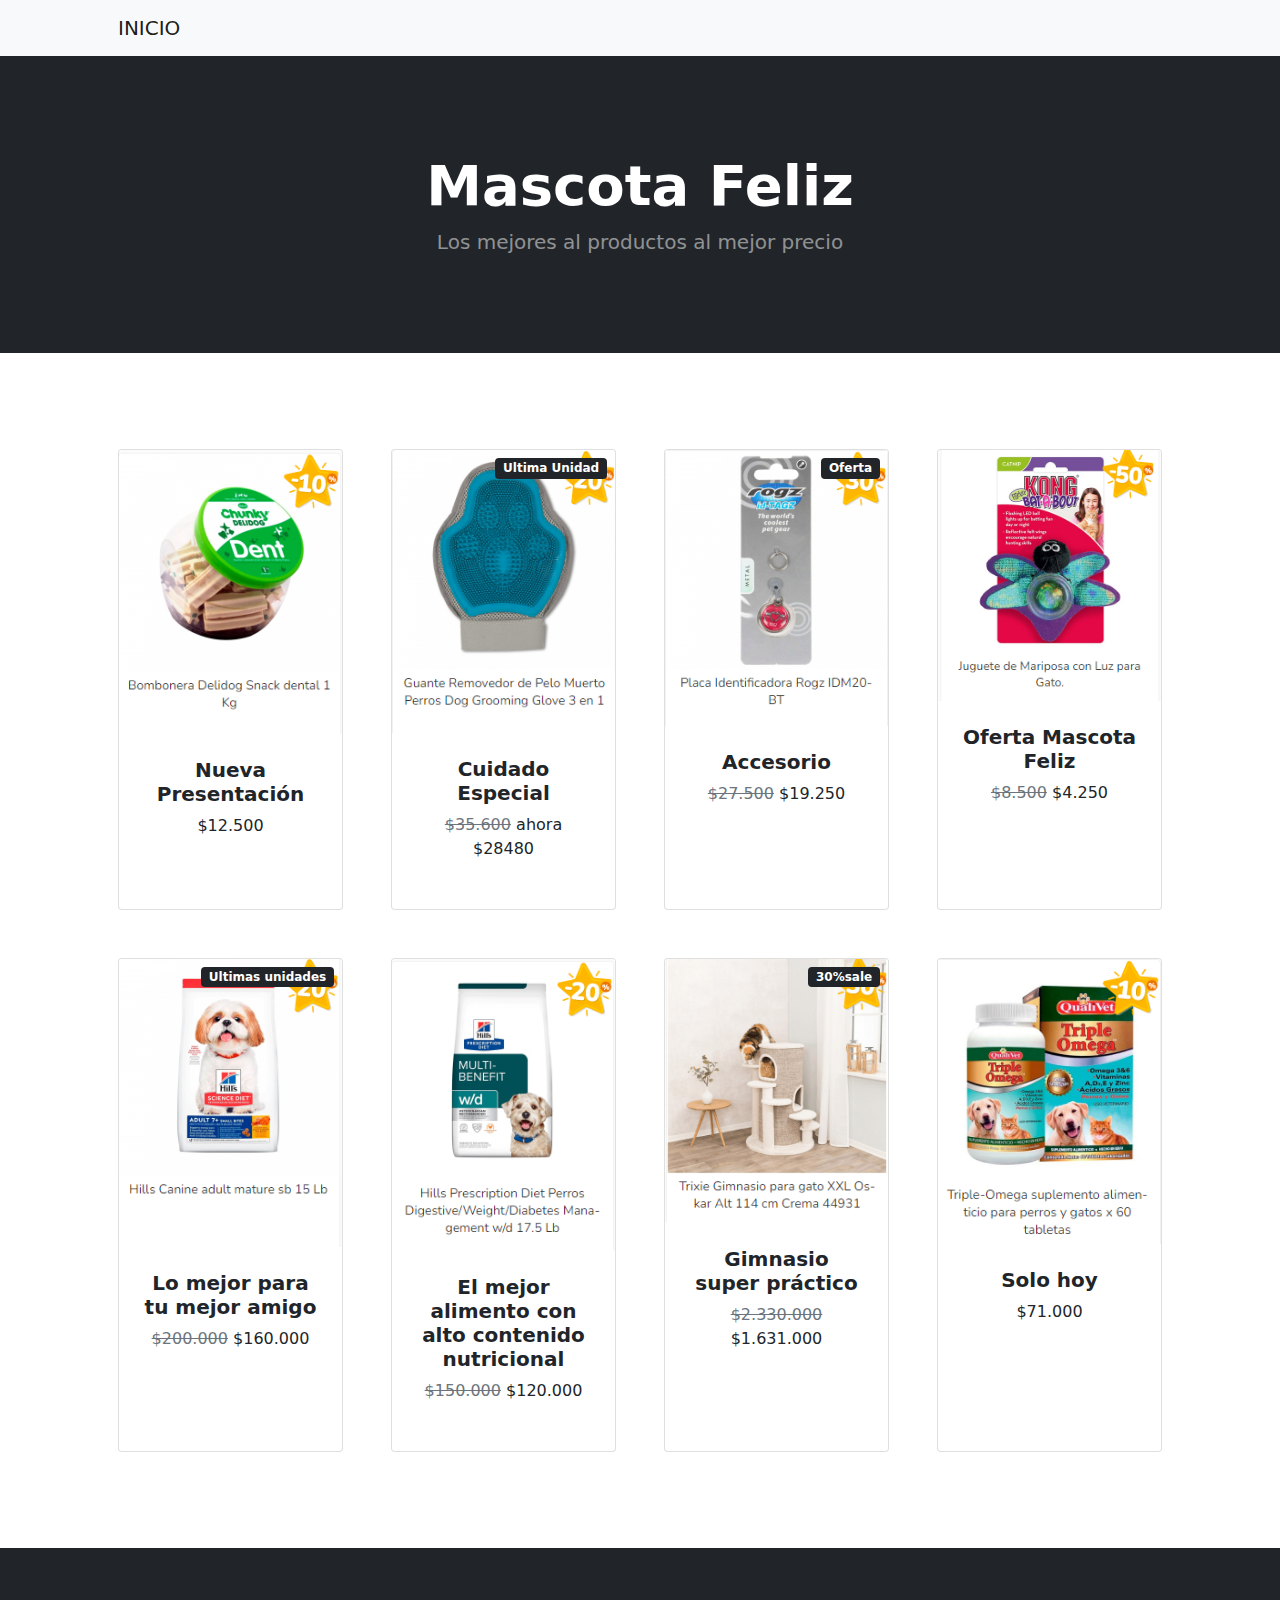
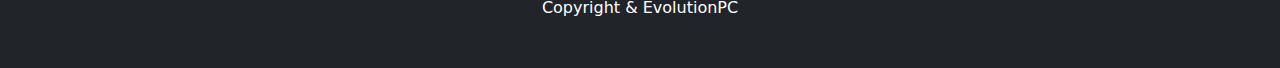
<file: Bootstrap/home/catalogo.html>
<!DOCTYPE html>
<html lang="en">

<head>
    <meta charset="utf-8" />
    <meta name="viewport" content="width=device-width, initial-scale=1, shrink-to-fit=no" />
    <meta name="description" content="" />
    <meta name="author" content="" />
    <title>catalogo</title>
    <!-- Favicon-->
    <link rel="icon" type="image/x-icon" href="assets/favicon.ico" />
    <!-- Bootstrap icons-->
    <link href="https://cdn.jsdelivr.net/npm/bootstrap-icons@1.5.0/font/bootstrap-icons.css" rel="stylesheet" />
    <!-- Core theme CSS (includes Bootstrap)-->
    <link href="css/catalogo.css" rel="stylesheet" />
</head>

<body>
    <!-- Navigation-->
    <nav class="navbar navbar-expand-lg navbar-light bg-light">
        <div class="container px-4 px-lg-5">
            <a class="navbar-brand" href="index.html">INICIO</a>
            <button class="navbar-toggler" type="button" data-bs-toggle="collapse"
                data-bs-target="#navbarSupportedContent" aria-controls="navbarSupportedContent" aria-expanded="false"
                aria-label="Toggle navigation"><span class="navbar-toggler-icon"></span></button>
            <div class="collapse navbar-collapse" id="navbarSupportedContent">


            </div>
        </div>
    </nav>
    <!-- Header-->
    <header class="bg-dark py-5">
        <div class="container px-4 px-lg-5 my-5">
            <div class="text-center text-white">
                <h1 class="display-4 fw-bolder">Mascota Feliz</h1>
                <p class="lead fw-normal text-white-50 mb-0">Los mejores al productos al mejor precio</p>
            </div>
        </div>
    </header>
    <!-- Section-->
    <section class="py-5">
        <div class="container px-4 px-lg-5 mt-5">
            <div class="row gx-4 gx-lg-5 row-cols-2 row-cols-md-3 row-cols-xl-4 justify-content-center">
                <div class="col mb-5">
                    <div class="card h-100">
                        <!-- Product image-->
                        <img class="card-img-top" src="css/bombonera.png" alt="..." />
                        <!-- Product details-->
                        <div class="card-body p-4">
                            <div class="text-center">
                                <!-- Product name-->
                                <h5 class="fw-bolder">Nueva Presentación</h5>
                                <!-- Product price-->
                                $12.500
                            </div>
                        </div>
                        <!-- Product actions-->
                        <div class="card-footer p-4 pt-0 border-top-0 bg-transparent">
                            <div class="text-center"></a></div>
                        </div>
                    </div>
                </div>
                <div class="col mb-5">
                    <div class="card h-100">
                        <!-- Sale badge-->
                        <div class="badge bg-dark text-white position-absolute" style="top: 0.5rem; right: 0.5rem">
                            Ultima Unidad</div>
                        <!-- Product image-->
                        <img class="card-img-top" src="css/guante.png" alt="..." />
                        <!-- Product details-->
                        <div class="card-body p-4">
                            <div class="text-center">
                                <!-- Product name-->
                                <h5 class="fw-bolder">Cuidado Especial</h5>

                                <!-- Product price-->
                                <span class="text-muted text-decoration-line-through">$35.600</span>
                                ahora $28480
                            </div>
                        </div>
                        <!-- Product actions-->
                        <div class="card-footer p-4 pt-0 border-top-0 bg-transparent">
                            <div class="text-center"></a></div>
                        </div>
                    </div>
                </div>
                <div class="col mb-5">
                    <div class="card h-100">
                        <!-- Sale badge-->
                        <div class="badge bg-dark text-white position-absolute" style="top: 0.5rem; right: 0.5rem">
                            Oferta</div>
                        <!-- Product image-->
                        <img class="card-img-top" src="css/PLACA.png" alt="..." />
                        <!-- Product details-->
                        <div class="card-body p-4">
                            <div class="text-center">
                                <!-- Product name-->
                                <h5 class="fw-bolder">Accesorio </h5>
                                <!-- Product price-->
                                <span class="text-muted text-decoration-line-through">$27.500</span>
                                $19.250
                            </div>
                        </div>
                        
                        <div class="card-footer p-4 pt-0 border-top-0 bg-transparent">
                            <div class="text-center"></a></div>
                        </div>
                    </div>
                </div>
                <div class="col mb-5">
                    <div class="card h-100">

                        <img class="card-img-top" src="css/MARIPOSA.png" alt="..." />

                        <div class="card-body p-4">
                            <div class="text-center">

                                <h5 class="fw-bolder">Oferta Mascota Feliz</h5>
                                <span class="text-muted text-decoration-line-through">$8.500</span>
                                $4.250
                            </div>
                        </div>
                        <!-- Product actions-->
                        <div class="card-footer p-4 pt-0 border-top-0 bg-transparent">
                            <div class="text-center">
                            </div>
                        </div>
                    </div>
                </div>
                <div class="col mb-5">
                    <div class="card h-100">
                        <!-- Sale badge-->
                        <div class="badge bg-dark text-white position-absolute" style="top: 0.5rem; right: 0.5rem">Ultimas unidades
                        </div>
                        <!-- Product image-->
                        <img class="card-img-top" src="css/coper.png" alt="..." />
                        <!-- Product details-->
                        <div class="card-body p-4">
                            <div class="text-center">
                                <!-- Product name-->
                                <h5 class="fw-bolder">Lo mejor para tu mejor amigo</h5>
                                <!-- Product price-->
                                <span class="text-muted text-decoration-line-through">$200.000</span>
                                $160.000
                            </div>
                        </div>
                        <!-- Product actions-->
                        <div class="card-footer p-4 pt-0 border-top-0 bg-transparent">
                            <div class="text-center">
                            </div>
                        </div>
                    </div>
                </div>
                <div class="col mb-5">
                    <div class="card h-100">
                        <!-- Product image-->
                        <img class="card-img-top" src="css/albert.png" alt="..." />
                        <!-- Product details-->
                        <div class="card-body p-4">
                            <div class="text-center">
                                <!-- Product name-->
                                <h5 class="fw-bolder">El mejor alimento con alto contenido nutricional</h5>
                                <!-- Product price-->
                                <span class="text-muted text-decoration-line-through">$150.000</span>
                                $120.000
                              
                            </div>
                        </div>
                       
                        <div class="card-footer p-4 pt-0 border-top-0 bg-transparent">
                            <div class="text-center">
                            </div>
                        </div>
                    </div>
                </div>
                <div class="col mb-5">
                    <div class="card h-100">
                        <!-- Sale badge-->
                        <div class="badge bg-dark text-white position-absolute" style="top: 0.5rem; right: 0.5rem">30%sale
                        </div>
                        <!-- Product image-->
                        <img class="card-img-top" src="css/gatogym.png" alt="..." />
                        <!-- Product details-->
                        <div class="card-body p-4">
                            <div class="text-center">
                                <!-- Product name-->
                                <h5 class="fw-bolder">Gimnasio super práctico</h5>
                              
                                <!-- Product price-->
                                <span class="text-muted text-decoration-line-through">$2.330.000</span>
                                $1.631.000
                            </div>
                        </div>
                        <!-- Product actions-->
                        <div class="card-footer p-4 pt-0 border-top-0 bg-transparent">
                            <div class="text-center">
                            </div>
                        </div>
                    </div>
                </div>
                <div class="col mb-5">
                    <div class="card h-100">
                        <!-- Product image-->
                        <img class="card-img-top" src="css/omega.png" alt="..." />
                        <!-- Product details-->
                        <div class="card-body p-4">
                            <div class="text-center">
                                <!-- Product name-->
                                <h5 class="fw-bolder">Solo hoy</h5>
                            
                                <!-- Product price-->
                                $71.000
                            </div>
                        </div>
                        <!-- Product actions-->
                        <div class="card-footer p-4 pt-0 border-top-0 bg-transparent">
                            <div class="text-center">
                            </div>
                        </div>
                    </div>
                </div>
            </div>
        </div>
    </section>
    <!-- Footer-->
    <footer class="py-5 bg-dark">
        <div class="container">
            <p class="m-0 text-center text-white">Copyright & EvolutionPC   </p>
        </div>
    </footer>
    <!-- Bootstrap core JS-->
    <script src="https://cdn.jsdelivr.net/npm/bootstrap@5.1.3/dist/js/bootstrap.bundle.min.js"></script>
    <!-- Core theme JS-->
    <script src="js/scripts.js"></script>
</body>

</html>
</file>
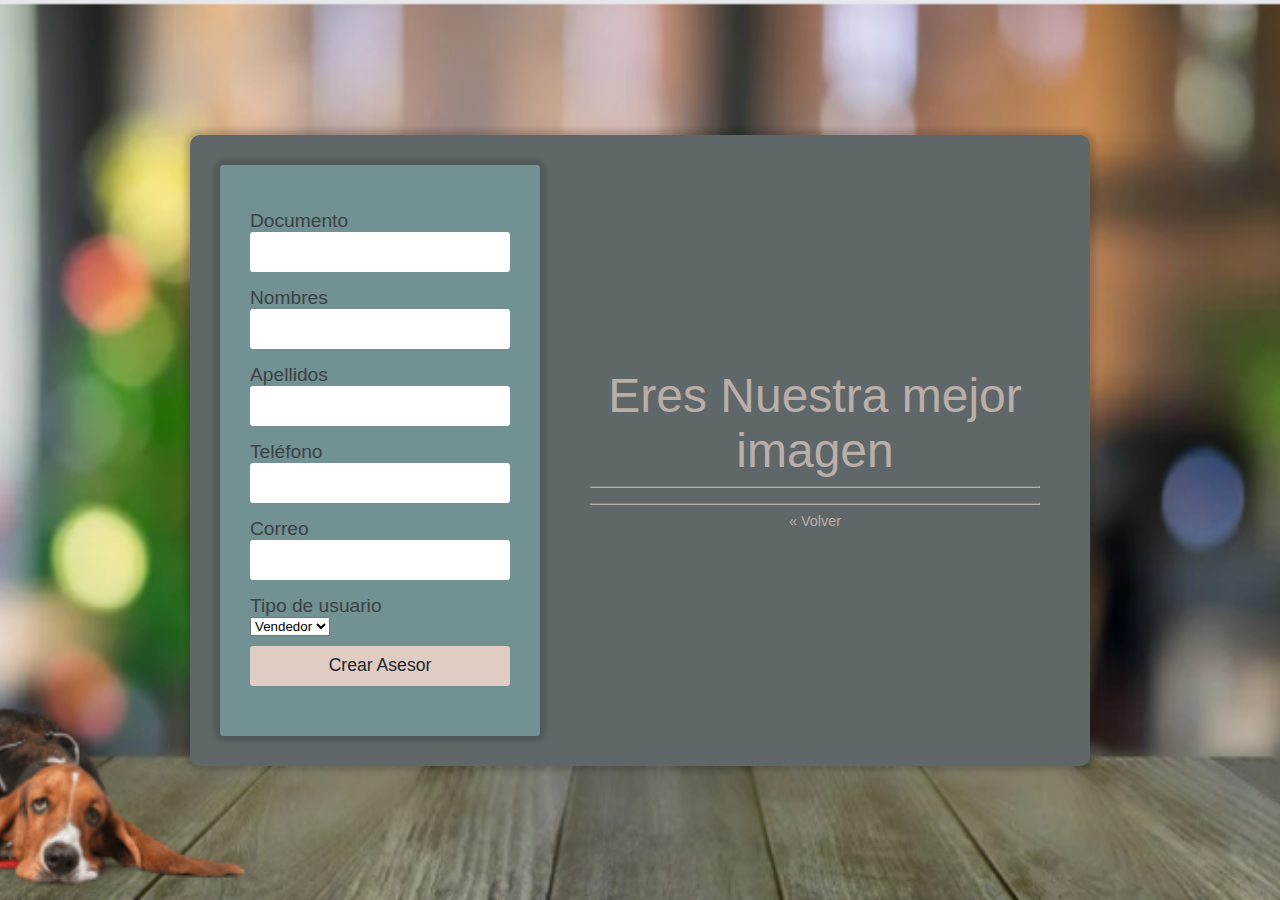
<file: Bootstrap/home/CrearAsesor.html>
<!doctype html>



<head>

  <meta charset="utf-8">

  <title> Crear Asesor</title>

  <meta name="viewport" content="width=device-width, initial-scale=1.0">

  <meta name="keywords" content="login,formulariode acceso html">

  <link href="https://fonts.googleapis.com/css?family=Nunito&display=swap" rel="stylesheet">

  <link rel="stylesheet" href="css/CrearAsesor.css">

  <style type="text/css">

  </style>

  <script type="text/javascript" src="js/crearAsesor.js"></script>

  </script>


<body>

  <div id="contenedor">

    <div id="contenedorcentrado">
      <div id="cliente">
        <form id="clienteform">

          <label for="txtCedula" >Documento</label>
          <input id="txtCedula" type="text" name="usuario" placeholder="" required>
              
          <label for="txtNombre" >Nombres</label>
          <input id="txtNombre" type="text" name="Nombre" placeholder="" required>

          <label for="txtApellido" >Apellidos</label>
          <input id="txtApellido" type="text" name="Nombre" placeholder="" required>

          <label for="txtCelular" >Teléfono</label>
          <input id="txtCelular" type="text" name="Nombre" placeholder="" required>
                
        
          <div class="col-md-6">
            <label for="txtCorreo" class="form-label">Correo </label>
            <div class="input-group has-validation">
              
              <input type="email" class="form-control" id="txtCorreo" aria-describedby="inputGroupPrepend" required>
              <div class="invalid-feedback">
             
              </div>
            </div>
          </div>

          
          <div class="col-md-6">
            <label for="txtRol" class="form-label">Tipo de usuario</label>
            <select class="form-control" id="txtRol" required>
              <option>Vendedor</option>
            </select>
          </div>




          <button onclick="RegistrarPersona()" title="Ingresar" name="Ingresar">Crear Asesor</button>
        </form>

      </div>

      <div id="derecho">
        <div class="titulo">
         Eres Nuestra mejor imagen
          <br>
        </div>
        <hr>
        <div class="pie-form">

          <hr>
          <a href="Administrador.html">« Volver</a>
        </div>
      </div>
    </div>
  </div>

</body>

</html>
</file>
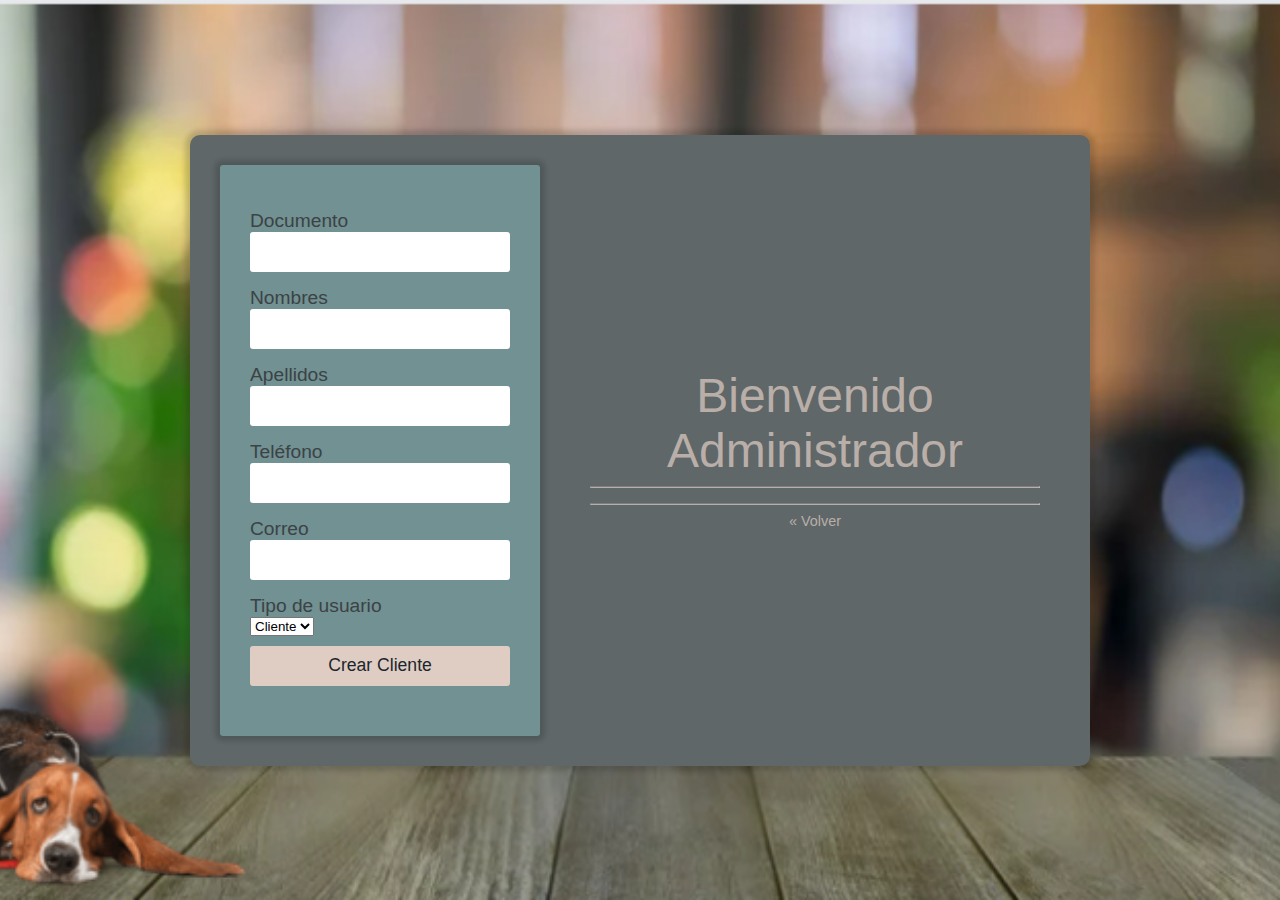
<file: Bootstrap/home/CrearCliente.html>
<!doctype html>



<head>

  <meta charset="utf-8">

  <title> Crear Cliente</title>

  <meta name="viewport" content="width=device-width, initial-scale=1.0">

  <meta name="keywords" content="login,formulariode acceso html">

  <link href="https://fonts.googleapis.com/css?family=Nunito&display=swap" rel="stylesheet">

  <link rel="stylesheet" href="css/CrearCliente.css">

  <style type="text/css">

  </style>

  <script type="text/javascript" src="js/CrearCliente.js"></script>

  </script>


<body>

  <div id="contenedor">

    <div id="contenedorcentrado">
      <div id="cliente">
        <form id="clienteform">

          <label for="txtCedula" >Documento</label>
          <input id="txtCedula" type="text" name="usuario" placeholder="" required>
              
          <label for="txtNombre" >Nombres</label>
          <input id="txtNombre" type="text" name="Nombre" placeholder="" required>

          <label for="txtApellido" >Apellidos</label>
          <input id="txtApellido" type="text" name="Nombre" placeholder="" required>

          <label for="txtCelular" >Teléfono</label>
          <input id="txtCelular" type="text" name="Nombre" placeholder="" required>
                
        
          <div class="col-md-6">
            <label for="txtCorreo" class="form-label">Correo </label>
            <div class="input-group has-validation">
              
              <input type="email" class="form-control" id="txtCorreo" aria-describedby="inputGroupPrepend" required>
              <div class="invalid-feedback">
             
              </div>
            </div>
          </div>

          
         <div class="col-md-6">
            <label for="txtRol" class="form-label">Tipo de usuario</label>
            <select class="form-control" id="txtRol" required>
              <option>Cliente</option>
            </select>
          </div> 




          <button onclick="RegistrarPersona()" title="Ingresar" name="Ingresar">Crear Cliente</button>
        </form>

      </div>

      <div id="derecho">
        <div class="titulo">
        Bienvenido
          <br>Administrador
        </div>
        <hr>
        <div class="pie-form">

          <hr>
          <a href="Administrador.html">« Volver</a>
        </div>
      </div>
    </div>
  </div>

</body>

</html>
</file>
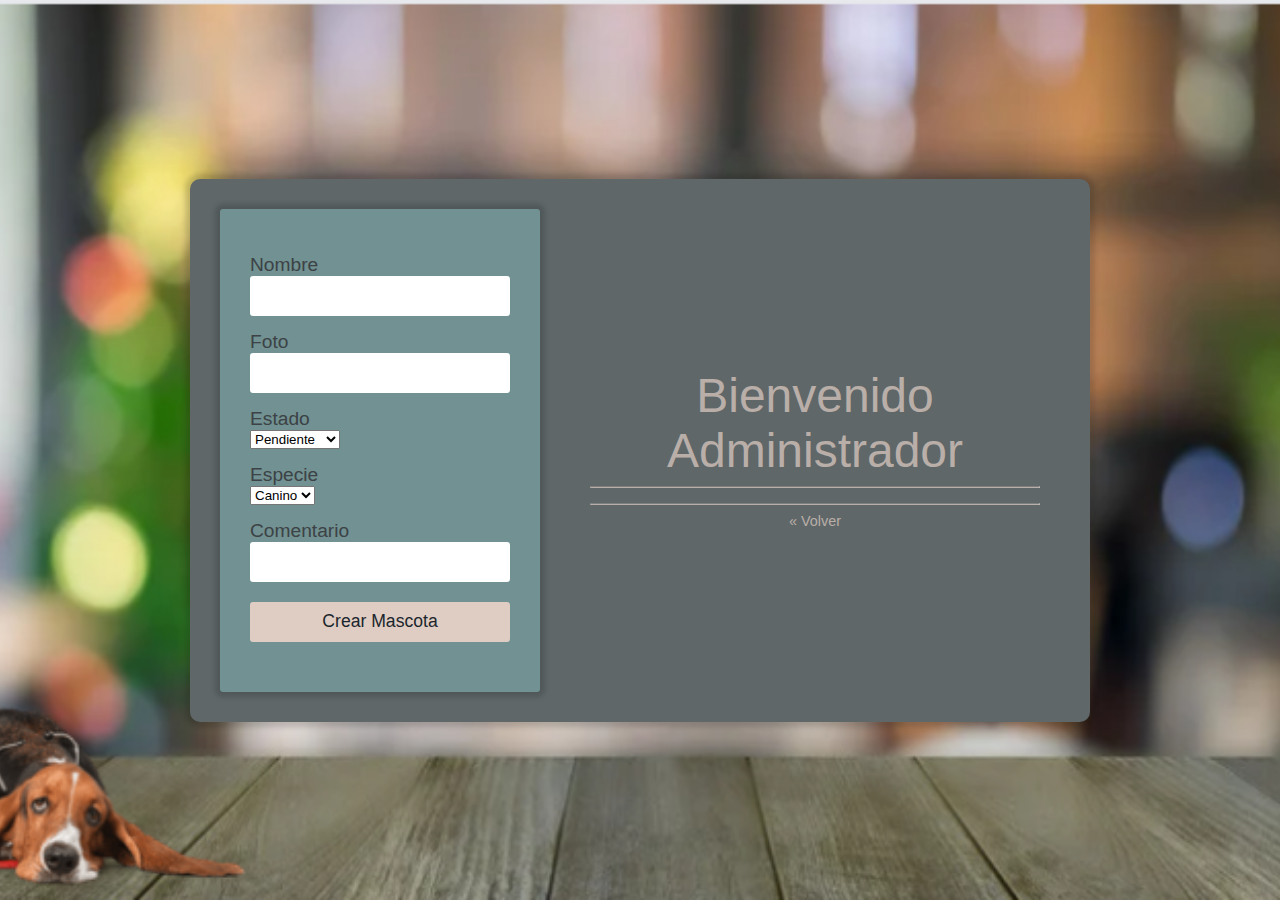
<file: Bootstrap/home/crearmascota.html>
<!doctype html>



<head>

  <meta charset="utf-8">

  <title> Crear Mascota</title>

  <meta name="viewport" content="width=device-width, initial-scale=1.0">

  <meta name="keywords" content="login,formulariode acceso html">

  <link href="https://fonts.googleapis.com/css?family=Nunito&display=swap" rel="stylesheet">

  <link rel="stylesheet" href="css/crearmascota.css">

  <style type="text/css">

  </style>

  <script type="text/javascript" src="js/crearmascota.js"></script>

  </script>


<body>

  <div id="contenedor">

    <div id="contenedorcentrado">
      <div id="cliente">
        <form id="clienteform">

          <label for="txtnombre" >Nombre</label>
          <input id="txtnombre" type="text" name="usuario" placeholder="" required>
              
          <label for="txtfoto" >Foto</label>
          <input id="txtfoto" type="text" name="Nombre" placeholder="" required>

          <div class="col-md-6">
            <label for="txtestado" class="form-label">Estado</label>
            <select class="form-control" id="txtestado" required>
              <option>Pendiente</option>
              <option>Aceptado</option>
              <option>Rechazado</option>
            </select>
          </div> 
          <div class="col-md-6">
            <label for="txtespecie" class="form-label">Especie</label>
            <select class="form-control" id="txtespecie" required>
              <option>Canino</option>
              <option>Felino</option>
              <option>Otros</option>
            </select>
          </div> 
          <label for="txtcomentario" >Comentario</label>
          <input id="txtcomentario" type="text" name="Nombre" placeholder="" required>
                
        


          <button onclick="registrarmascota()" title="Ingresar" name="Ingresar">Crear Mascota</button>
        </form>

      </div>

      <div id="derecho">
        <div class="titulo">
        Bienvenido
          <br>Administrador
        </div>
        <hr>
        <div class="pie-form">

          <hr>
          <a href="Administrador.html">« Volver</a>
        </div>
      </div>
    </div>
  </div>

</body>

</html>
</file>
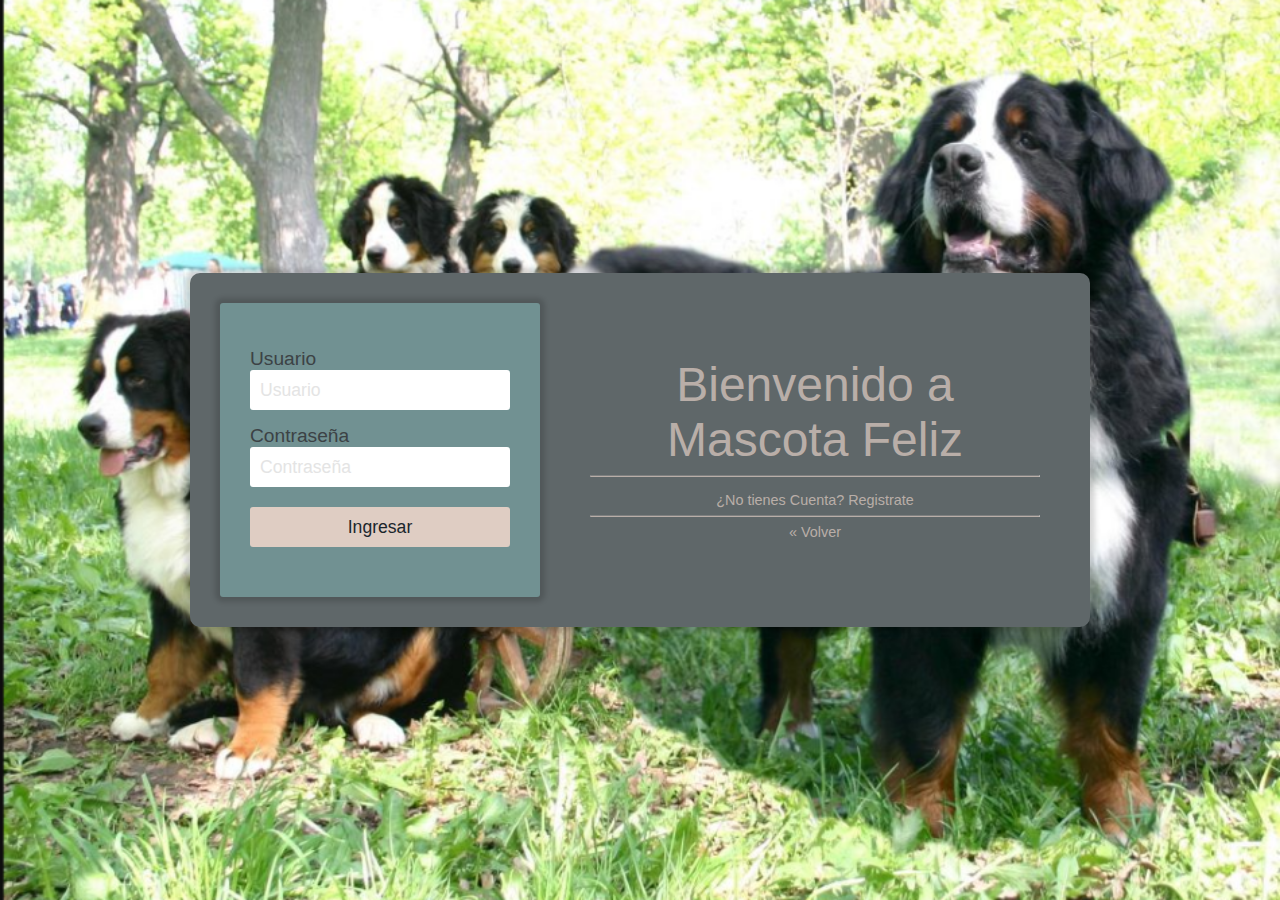
<file: Bootstrap/home/login.html>
<!doctype html>

   
    <head>
        
        <meta charset="utf-8">
        
        <title> Login </title>    
        
        <meta name="viewport" content="width=device-width, initial-scale=1.0">
     
        <meta name="keywords" content="login,formulariode acceso html">
        
        <link href="https://fonts.googleapis.com/css?family=Nunito&display=swap" rel="stylesheet"> 
    
        <link rel="stylesheet" href="css/login.css">
        
        <style type="text/css">
            
        </style>
        
        <script type="text/javascript" src="js/login.js"></script>
        
    </head>
    
    <body>
    
        <div id="contenedor">
            
            <div id="contenedorcentrado">
                <div id="login">
                    
                 
                    <!-- <form id="loginform"> -->
                        <!-- <form > -->
                        <label for="usuario">Usuario</label>
                        <!-- <input id="usuario" type="email" name="usuario" placeholder="Usuario" required autocomplete="email"> -->
                        <input id="usuario" placeholder="Usuario"  type="email" required autocomplete="email">

                        <label for="password">Contraseña</label>
                        <!-- <input id="password" type="password" autocomplete="password" placeholder="Contraseña" name="password" required> -->
                        <input id="password" type="password" autocomplete="password" placeholder="Contraseña" required>
                        
                        <!-- <button onclick="login()" title="Ingresar" name="Ingresar">Ingresar</button> -->
                        <button onclick="login()" title="Ingresar" >Ingresar</button>

                    <!-- </form> -->
                    
                </div>
                <div id="derecho">
                    <div class="titulo">
                         Bienvenido a 
                         <br>Mascota  Feliz
                    </div>
                    <hr>
                    <div class="pie-form">
                       
                        <a href="QuieroSerCliente.html">¿No tienes Cuenta? Registrate</a>
                        <hr>
                        <a href="index.html">« Volver</a>
                    </div>
                </div>
            </div>
        </div>
        
    </body>
</html>
</file>
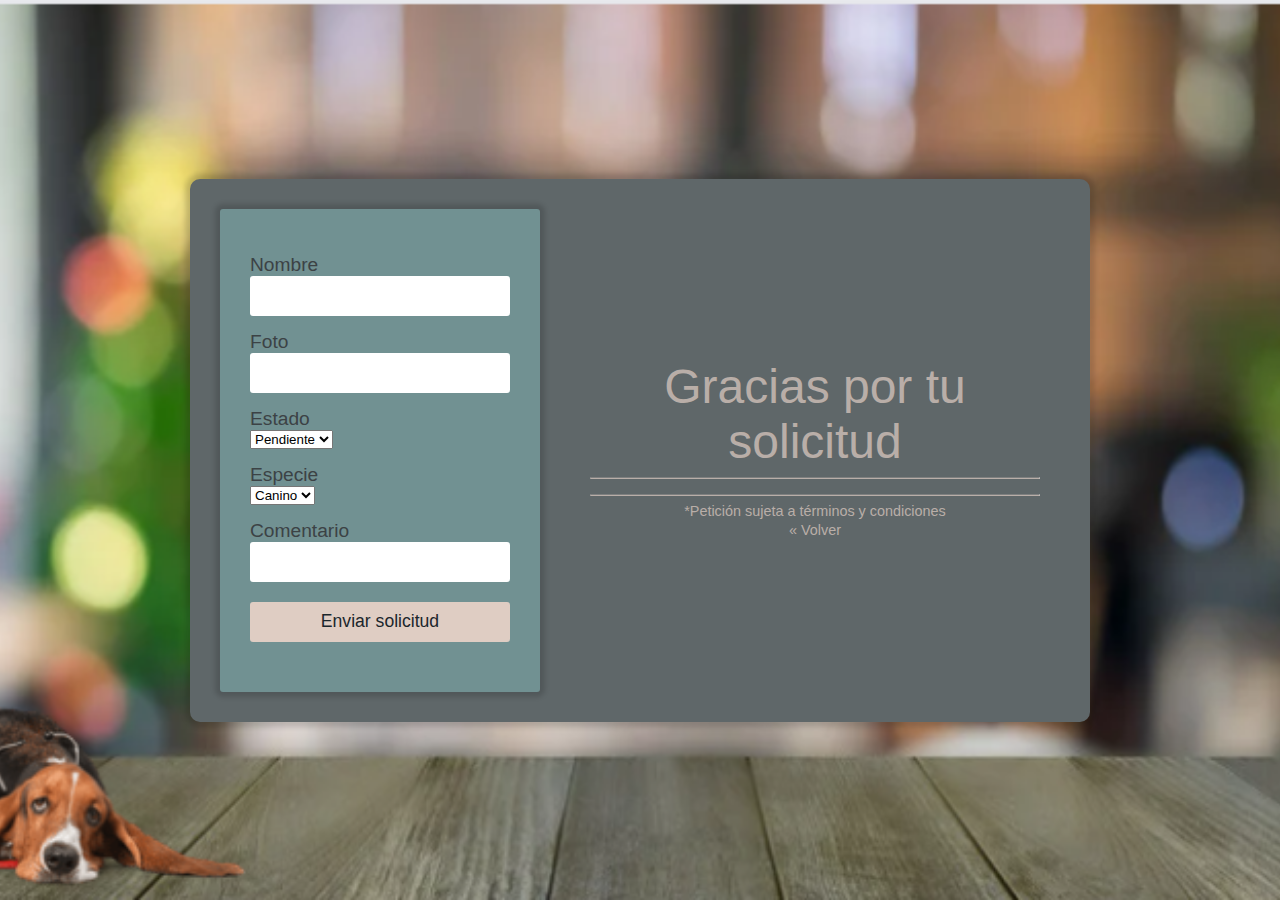
<file: Bootstrap/home/Mascota.html>
<!doctype html>



<head>

  <meta charset="utf-8">

  <title> Crear Mascota</title>

  <meta name="viewport" content="width=device-width, initial-scale=1.0">

  <meta name="keywords" content="login,formulariode acceso html">

  <link href="https://fonts.googleapis.com/css?family=Nunito&display=swap" rel="stylesheet">

  <link rel="stylesheet" href="css/mascota.css">

  <style type="text/css">

  </style>

  <script type="text/javascript" src="js/Mascota.js"></script>

  </script>


<body>

  <div id="contenedor">

    <div id="contenedorcentrado">
      <div id="cliente">
        <form id="clienteform">

          <label for="txtnombre" >Nombre</label>
          <input id="txtnombre" type="text" name="usuario" placeholder="" required>
              
          <label for="txtfoto" >Foto</label>
          <input id="txtfoto" type="text" name="Nombre" placeholder="" required>

          <div class="col-md-6">
            <label for="txtestado" class="form-label">Estado</label>
            <select class="form-control" id="txtestado" required>
              <option>Pendiente</option>
             
            </select>
          </div> 
          <div class="col-md-6">
            <label for="txtespecie" class="form-label">Especie</label>
            <select class="form-control" id="txtespecie" required>
              <option>Canino</option>
              <option>Felino</option>
              <option>Otros</option>
            </select>
          </div> 
          <label for="txtcomentario" >Comentario</label>
          <input id="txtcomentario" type="text" name="Nombre" placeholder="" required>
                
        


          <button onclick="registrarmascota()" title="Ingresar" name="Ingresar">Enviar solicitud</button>
        </form>

      </div>

      <div id="derecho">
        <div class="titulo">
            <a >Gracias por tu solicitud       </a>
        </div>
        <hr>
        <div class="pie-form">

          <hr>
          <a href="">*Petición sujeta a términos y condiciones </a>
          <a href="Cliente.html">« Volver</a>
        </div>
      </div>
    </div>
  </div>

</body>

</html>
</file>
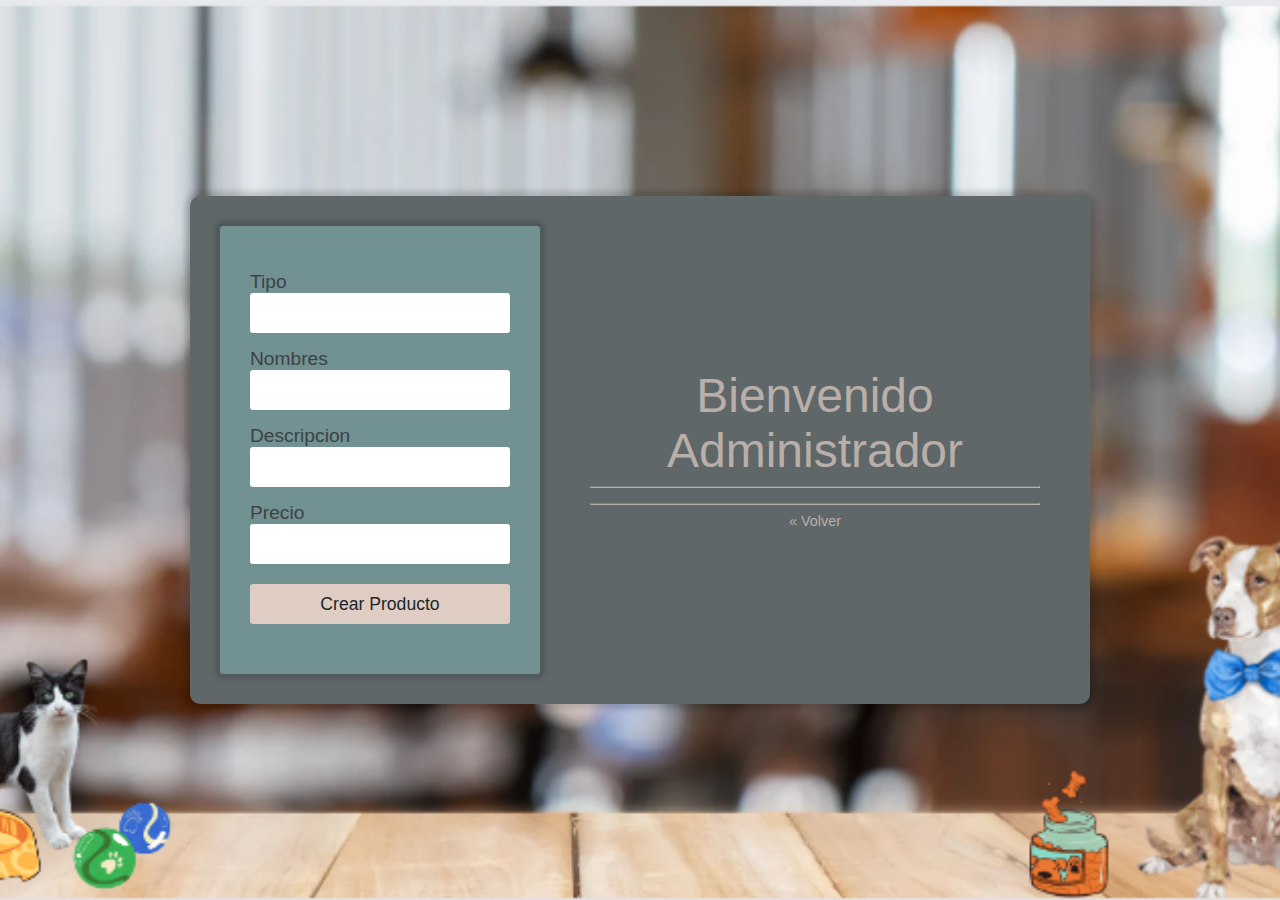
<file: Bootstrap/home/ProductoServicio.html>
<!doctype html>



<head>

  <meta charset="utf-8">

  <title> Crear Cliente</title>

  <meta name="viewport" content="width=device-width, initial-scale=1.0">

  <meta name="keywords" content="login,formulariode acceso html">

  <link href="https://fonts.googleapis.com/css?family=Nunito&display=swap" rel="stylesheet">

  <link rel="stylesheet" href="css/ProductoServicio.css">

  <style type="text/css">

  </style>

  <script type="text/javascript" src="js/ProductoServicio.js"></script>

  </script>


<body>

  <div id="contenedor">

    <div id="contenedorcentrado">
      <div id="cliente">
        <form id="clienteform">

          <label for="txttipo" >Tipo</label>
          <input id="txttipo" type="text" name="usuario" placeholder="" required>
              
          <label for="txtnombre" >Nombres</label>
          <input id="txtnombre" type="text" name="Nombre" placeholder="" required>

          <label for="txtdescripcion" >Descripcion</label>
          <input id="txtdescripcion" type="text" name="Nombre" placeholder="" required>

          <label for="#txtprecio" >Precio</label>
          <input id="#txtprecio" type="number" name="Nombre" placeholder="" required>
                
        


          <button onclick="registrarproducto()" title="Ingresar" name="Ingresar">Crear Producto</button>
        </form>

      </div>

      <div id="derecho">
        <div class="titulo">
        Bienvenido
          <br>Administrador
        </div>
        <hr>
        <div class="pie-form">

          <hr>
          <a href="Administrador.html">« Volver</a>
        </div>
      </div>
    </div>
  </div>

</body>

</html>
</file>
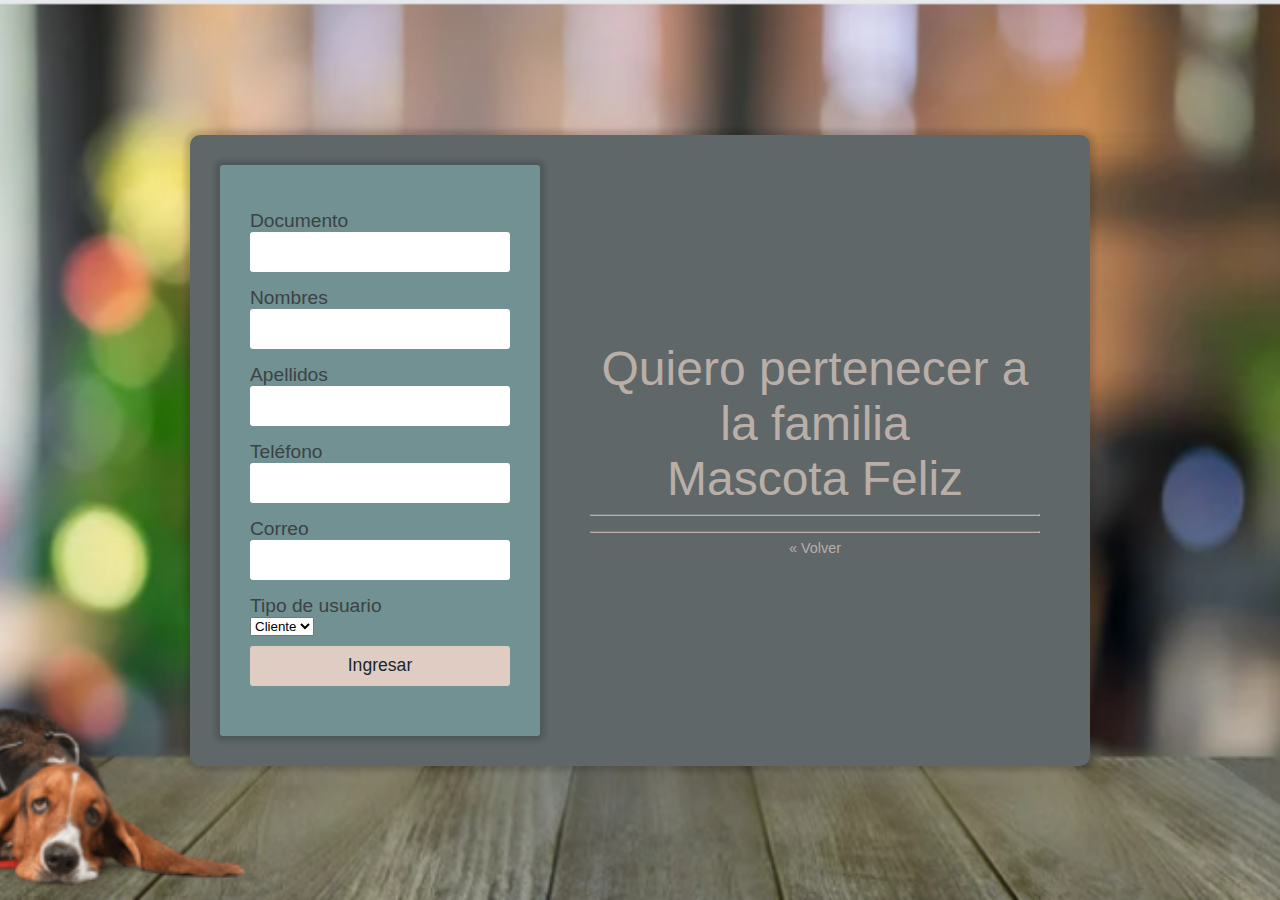
<file: Bootstrap/home/QuieroSerCliente.html>
<!doctype html>



<head>

  <meta charset="utf-8">

  <title> Login </title>

  <meta name="viewport" content="width=device-width, initial-scale=1.0">

  <meta name="keywords" content="login,formulariode acceso html">

  <link href="https://fonts.googleapis.com/css?family=Nunito&display=swap" rel="stylesheet">

  <link rel="stylesheet" href="css/QuieroSerCliente.css">

  <style type="text/css">

  </style>

  <script type="text/javascript" src="js/QuieroSerCliente.js"></script>

  </script>


<body>

  <div id="contenedor">

    <div id="contenedorcentrado">
      <div id="cliente">
        <form id="clienteform">

          <label for="txtCedula" >Documento</label>
          <input id="txtCedula" type="text" name="usuario" placeholder="" required>
              
          <label for="txtNombre" >Nombres</label>
          <input id="txtNombre" type="text" name="Nombre" placeholder="" required>

          <label for="txtApellido" >Apellidos</label>
          <input id="txtApellido" type="text" name="Nombre" placeholder="" required>

          <label for="txtCelular" >Teléfono</label>
          <input id="txtCelular" type="text" name="Nombre" placeholder="" required>
                
        
          <div class="col-md-6">
            <label for="txtCorreo" class="form-label">Correo </label>
            <div class="input-group has-validation">
              
              <input type="email" class="form-control" id="txtCorreo" aria-describedby="inputGroupPrepend" required>
              <div class="invalid-feedback">
             
              </div>
            </div>
          </div>

          
          <div class="col-md-6">
            <label for="txtRol" class="form-label">Tipo de usuario</label>
            <select class="form-control" id="txtRol" required>
              <option>Cliente</option>
            </select>
          </div>




          <button onclick="RegistrarPersona()" title="Ingresar" name="Ingresar">Ingresar</button>
        </form>

      </div>

      <div id="derecho">
        <div class="titulo">
         Quiero pertenecer a la  familia
          <br>Mascota Feliz
        </div>
        <hr>
        <div class="pie-form">

          <hr>
          <a href="index.html">« Volver</a>
        </div>
      </div>
    </div>
  </div>

</body>

</html>
</file>
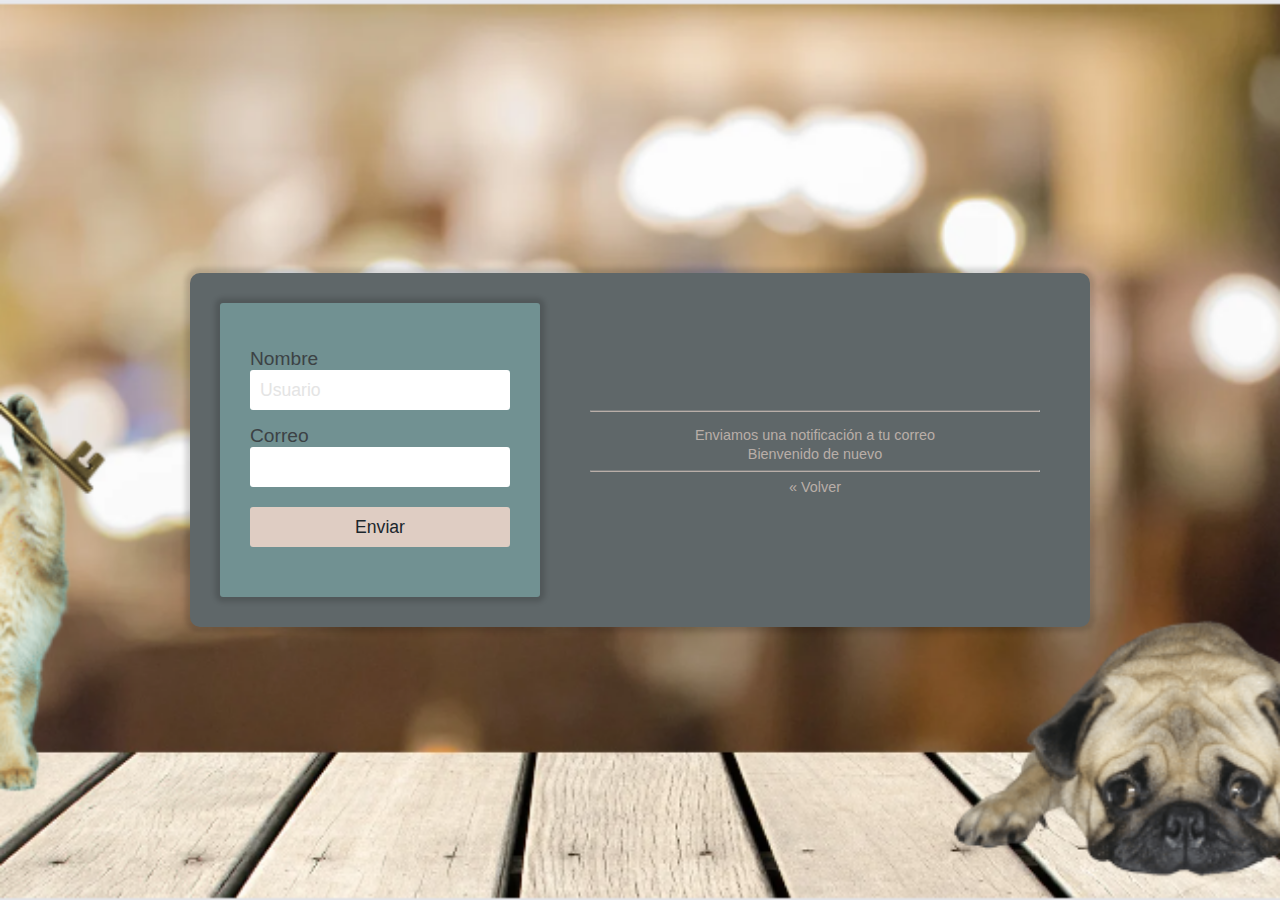
<file: Bootstrap/home/validarUsuario.html>
<!doctype html>

   
    <head>
        
        <meta charset="utf-8">
        
        <title> Identificacion</title>    
        
        <meta name="viewport" content="width=device-width, initial-scale=1.0">
     
        <meta name="keywords" content="validacion de usuario,formulariode acceso html">
        
        <link href="https://fonts.googleapis.com/css?family=Nunito&display=swap" rel="stylesheet"> 
    
        <link rel="stylesheet" href="css/validarUsuario.css">
        
        <style type="text/css">
            
        </style>
        
        <script type="text/javascript">
        
        </script>
        
    </head>
    
    <body>
    
        <div id="contenedor">
            
            <div id="contenedorcentrado">
                <div id="login">
                    
                 
                    <form id="loginform">
                        <label for="usuario">Nombre</label>
                        <input id="usuario" type="text" name="usuario" placeholder="Usuario" required>
                        
                        <label for="email">Correo</label>
                        <input id="email" type="email" placeholder="" name="email" required>
                        
                        <button type="submit" title="Ingresar" name="Ingresar">Enviar</button>
                    </form>
                    
                </div>
                <div id="derecho">
                    
                    <hr>
                    <div class="pie-form">
                        <a >Enviamos una notificación a tu correo</a>
                        <a >Bienvenido de nuevo</a>
                        <hr>
                        <a href="index.html">« Volver</a>
                    </div>
                </div>
            </div>
        </div>
        
    </body>
</html>
</file>
<file: Bootstrap/home/css/CrearAsesor.css>
body {
    font-family: 'Overpass', sans-serif;
    font-weight: normal;
    font-size: 100%;
    color: #1b262c;
    
    margin: 0;
    background-color: #5f6769;
}


#contenedor {
    display: flex;
    align-items: center;
    justify-content: center;
    
    margin: 0;
    padding: 0;
    min-width: 100vw;
    min-height: 100vh;
    width: 100%;
    height: 100%;
    
    background-image: url(cliente.png);
    background-position: center;
    background-size: cover;
}

#contenedorcentrado {
    display: flex;
    align-items: center;
    justify-content: center;
    flex-direction:row;
    
    min-width: 380px;
    max-width: 900px;
    width: 90%;
    
    background-color: #5f6769;
    
 
    border-radius: 10px 10px 10px 10px;
    -moz-border-radius: 10px 10px 10px 10px;
    -webkit-border-radius: 10px 10px 10px 10px;
    
    -webkit-box-shadow: 0px 0px 5px 5px rgba(0,0,0,0.15);
    -moz-box-shadow: 0px 0px 5px 5px rgba(0,0,0,0.15);
    box-shadow: 0px 0px 5px 5px rgba(0,0,0,0.15);
    
    padding: 30px;
    box-sizing: border-box;
}

#cliente {
    width: 100%;
    max-width: 320px;
    min-width: 320px;
    padding: 30px 30px 50px 30px;
    background-color: #719192;
    
    -webkit-box-shadow: 0px 0px 5px 5px rgba(0,0,0,0.15);
    -moz-box-shadow: 0px 0px 5px 5px rgba(0,0,0,0.15);
    box-shadow: 0px 0px 5px 5px rgba(0,0,0,0.15);
    
    border-radius: 3px 3px 3px 3px;
    -moz-border-radius: 3px 3px 3px 3px;
    -webkit-border-radius: 3px 3px 3px 3px;
    
    box-sizing: border-box;
    
    opacity: 1;
    filter: alpha(opacity=1);
}

#cliente label {
    display: block;
    font-family: 'Overpass', sans-serif;
    font-size: 120%;
    color:#3c4245;
    
    margin-top: 15px;
}

#cliente input {
    font-family: 'Overpass', sans-serif;
    font-size: 110%;
    color: #1b262c;
    
    display: block;
    width: 100%;
    height: 40px;
    
    margin-bottom: 10px;
    padding: 5px 5px 5px 10px;
    
    box-sizing: border-box;
    
    border: none;
    border-radius: 3px 3px 3px 3px;
    -moz-border-radius: 3px 3px 3px 3px;
    -webkit-border-radius: 3px 3px 3px 3px;
}

#cliente input::placeholder {
    font-family: 'Overpass', sans-serif;
    color: #E4E4E4;
}

#cliente button {
    font-family: 'Overpass', sans-serif;
    font-size: 110%;
    color:#1b262c;
    width: 100%;
    height: 40px;
    border: none;
    
    border-radius: 3px 3px 3px 3px;
    -moz-border-radius: 3px 3px 3px 3px;
    -webkit-border-radius: 3px 3px 3px 3px;
    
    background-color: #dfcdc3;
    
    margin-top: 10px;
}

#cliente button:hover {
    background-color: #3c4245;
    color:#dfcdc3;
}

#derecho {
  
    
    text-align: center;
    width: 100%;
    
    opacity: 0.70;
    filter: alpha(opacity=70);
    
    padding:20px 20px 20px 50px;
    box-sizing: border-box;
}

.titulo {
    font-size: 300%;
    color:#dfcdc3;
}

.logo-empresa img {
    width: 60%;
}

hr {
    border-top: 1px solid #8c8b8b;
	border-bottom: 1px solid #dfcdc3;
    
}
.pie-form {
    font-size: 90%;
    text-align: center;    
    margin-top: 15px;
}

.pie-form a {
    display: block;
    text-decoration: none;
    color: #dfcdc3;
    margin-bottom: 3px;
}

.pie-form a:hover {
    color: #719192;
}
/* seccion de la derecha */
/* seccion de la derecha */

/* ajustar a pantallas con ancho menor o igual a 775px; */
/* ajustar a pantallas con ancho menor o igual a 775px; */
@media all and (max-width: 775px)
{
    #contenedorcentrado {
        flex-direction:column-reverse;

        min-width: 380px;
        max-width: 900px;
        width: 90%;

        background-color: #5f6769;

        /*opacity: 0.50;
        filter: alpha(opacity=50);*/

        border-radius: 10px 10px 10px 10px;
        -moz-border-radius: 10px 10px 10px 10px;
        -webkit-border-radius: 10px 10px 10px 10px;

        -webkit-box-shadow: 0px 0px 5px 5px rgba(0,0,0,0.15);
        -moz-box-shadow: 0px 0px 5px 5px rgba(0,0,0,0.15);
        box-shadow: 0px 0px 5px 5px rgba(0,0,0,0.15);

        padding: 30px;
        box-sizing: border-box;
    }
    
    #login {
        margin: 0 auto;
    }
    
    #derecho {
        padding:20px 20px 20px 20px;
    }
    
    #login label {
        text-align: left;
    }
}
/* ajustar a pantallas con ancho menor o igual a 775px; */
/* ajustar a pantallas con ancho menor o igual a 775px; */
</file>
<file: Bootstrap/home/css/CrearCliente.css>
body {
    font-family: 'Overpass', sans-serif;
    font-weight: normal;
    font-size: 100%;
    color: #1b262c;
    
    margin: 0;
    background-color: #5f6769;
}


#contenedor {
    display: flex;
    align-items: center;
    justify-content: center;
    
    margin: 0;
    padding: 0;
    min-width: 100vw;
    min-height: 100vh;
    width: 100%;
    height: 100%;
    
    background-image: url(cliente.png);
    background-position: center;
    background-size: cover;
}

#contenedorcentrado {
    display: flex;
    align-items: center;
    justify-content: center;
    flex-direction:row;
    
    min-width: 380px;
    max-width: 900px;
    width: 90%;
    
    background-color: #5f6769;
    
 
    border-radius: 10px 10px 10px 10px;
    -moz-border-radius: 10px 10px 10px 10px;
    -webkit-border-radius: 10px 10px 10px 10px;
    
    -webkit-box-shadow: 0px 0px 5px 5px rgba(0,0,0,0.15);
    -moz-box-shadow: 0px 0px 5px 5px rgba(0,0,0,0.15);
    box-shadow: 0px 0px 5px 5px rgba(0,0,0,0.15);
    
    padding: 30px;
    box-sizing: border-box;
}

#cliente {
    width: 100%;
    max-width: 320px;
    min-width: 320px;
    padding: 30px 30px 50px 30px;
    background-color: #719192;
    
    -webkit-box-shadow: 0px 0px 5px 5px rgba(0,0,0,0.15);
    -moz-box-shadow: 0px 0px 5px 5px rgba(0,0,0,0.15);
    box-shadow: 0px 0px 5px 5px rgba(0,0,0,0.15);
    
    border-radius: 3px 3px 3px 3px;
    -moz-border-radius: 3px 3px 3px 3px;
    -webkit-border-radius: 3px 3px 3px 3px;
    
    box-sizing: border-box;
    
    opacity: 1;
    filter: alpha(opacity=1);
}

#cliente label {
    display: block;
    font-family: 'Overpass', sans-serif;
    font-size: 120%;
    color:#3c4245;
    
    margin-top: 15px;
}

#cliente input {
    font-family: 'Overpass', sans-serif;
    font-size: 110%;
    color: #1b262c;
    
    display: block;
    width: 100%;
    height: 40px;
    
    margin-bottom: 10px;
    padding: 5px 5px 5px 10px;
    
    box-sizing: border-box;
    
    border: none;
    border-radius: 3px 3px 3px 3px;
    -moz-border-radius: 3px 3px 3px 3px;
    -webkit-border-radius: 3px 3px 3px 3px;
}

#cliente input::placeholder {
    font-family: 'Overpass', sans-serif;
    color: #E4E4E4;
}

#cliente button {
    font-family: 'Overpass', sans-serif;
    font-size: 110%;
    color:#1b262c;
    width: 100%;
    height: 40px;
    border: none;
    
    border-radius: 3px 3px 3px 3px;
    -moz-border-radius: 3px 3px 3px 3px;
    -webkit-border-radius: 3px 3px 3px 3px;
    
    background-color: #dfcdc3;
    
    margin-top: 10px;
}

#cliente button:hover {
    background-color: #3c4245;
    color:#dfcdc3;
}

#derecho {
  
    
    text-align: center;
    width: 100%;
    
    opacity: 0.70;
    filter: alpha(opacity=70);
    
    padding:20px 20px 20px 50px;
    box-sizing: border-box;
}

.titulo {
    font-size: 300%;
    color:#dfcdc3;
}

.logo-empresa img {
    width: 60%;
}

hr {
    border-top: 1px solid #8c8b8b;
	border-bottom: 1px solid #dfcdc3;
    
}
.pie-form {
    font-size: 90%;
    text-align: center;    
    margin-top: 15px;
}

.pie-form a {
    display: block;
    text-decoration: none;
    color: #dfcdc3;
    margin-bottom: 3px;
}

.pie-form a:hover {
    color: #719192;
}
/* seccion de la derecha */
/* seccion de la derecha */

/* ajustar a pantallas con ancho menor o igual a 775px; */
/* ajustar a pantallas con ancho menor o igual a 775px; */
@media all and (max-width: 775px)
{
    #contenedorcentrado {
        flex-direction:column-reverse;

        min-width: 380px;
        max-width: 900px;
        width: 90%;

        background-color: #5f6769;

        /*opacity: 0.50;
        filter: alpha(opacity=50);*/

        border-radius: 10px 10px 10px 10px;
        -moz-border-radius: 10px 10px 10px 10px;
        -webkit-border-radius: 10px 10px 10px 10px;

        -webkit-box-shadow: 0px 0px 5px 5px rgba(0,0,0,0.15);
        -moz-box-shadow: 0px 0px 5px 5px rgba(0,0,0,0.15);
        box-shadow: 0px 0px 5px 5px rgba(0,0,0,0.15);

        padding: 30px;
        box-sizing: border-box;
    }
    
    #login {
        margin: 0 auto;
    }
    
    #derecho {
        padding:20px 20px 20px 20px;
    }
    
    #login label {
        text-align: left;
    }
}
/* ajustar a pantallas con ancho menor o igual a 775px; */
/* ajustar a pantallas con ancho menor o igual a 775px; */
</file>
<file: Bootstrap/home/css/crearmascota.css>
body {
    font-family: 'Overpass', sans-serif;
    font-weight: normal;
    font-size: 100%;
    color: #1b262c;
    
    margin: 0;
    background-color: #5f6769;
}


#contenedor {
    display: flex;
    align-items: center;
    justify-content: center;
    
    margin: 0;
    padding: 0;
    min-width: 100vw;
    min-height: 100vh;
    width: 100%;
    height: 100%;
    
    background-image: url(cliente.png);
    background-position: center;
    background-size: cover;
}

#contenedorcentrado {
    display: flex;
    align-items: center;
    justify-content: center;
    flex-direction:row;
    
    min-width: 380px;
    max-width: 900px;
    width: 90%;
    
    background-color: #5f6769;
    
 
    border-radius: 10px 10px 10px 10px;
    -moz-border-radius: 10px 10px 10px 10px;
    -webkit-border-radius: 10px 10px 10px 10px;
    
    -webkit-box-shadow: 0px 0px 5px 5px rgba(0,0,0,0.15);
    -moz-box-shadow: 0px 0px 5px 5px rgba(0,0,0,0.15);
    box-shadow: 0px 0px 5px 5px rgba(0,0,0,0.15);
    
    padding: 30px;
    box-sizing: border-box;
}

#cliente {
    width: 100%;
    max-width: 320px;
    min-width: 320px;
    padding: 30px 30px 50px 30px;
    background-color: #719192;
    
    -webkit-box-shadow: 0px 0px 5px 5px rgba(0,0,0,0.15);
    -moz-box-shadow: 0px 0px 5px 5px rgba(0,0,0,0.15);
    box-shadow: 0px 0px 5px 5px rgba(0,0,0,0.15);
    
    border-radius: 3px 3px 3px 3px;
    -moz-border-radius: 3px 3px 3px 3px;
    -webkit-border-radius: 3px 3px 3px 3px;
    
    box-sizing: border-box;
    
    opacity: 1;
    filter: alpha(opacity=1);
}

#cliente label {
    display: block;
    font-family: 'Overpass', sans-serif;
    font-size: 120%;
    color:#3c4245;
    
    margin-top: 15px;
}

#cliente input {
    font-family: 'Overpass', sans-serif;
    font-size: 110%;
    color: #1b262c;
    
    display: block;
    width: 100%;
    height: 40px;
    
    margin-bottom: 10px;
    padding: 5px 5px 5px 10px;
    
    box-sizing: border-box;
    
    border: none;
    border-radius: 3px 3px 3px 3px;
    -moz-border-radius: 3px 3px 3px 3px;
    -webkit-border-radius: 3px 3px 3px 3px;
}

#cliente input::placeholder {
    font-family: 'Overpass', sans-serif;
    color: #E4E4E4;
}

#cliente button {
    font-family: 'Overpass', sans-serif;
    font-size: 110%;
    color:#1b262c;
    width: 100%;
    height: 40px;
    border: none;
    
    border-radius: 3px 3px 3px 3px;
    -moz-border-radius: 3px 3px 3px 3px;
    -webkit-border-radius: 3px 3px 3px 3px;
    
    background-color: #dfcdc3;
    
    margin-top: 10px;
}

#cliente button:hover {
    background-color: #3c4245;
    color:#dfcdc3;
}

#derecho {
  
    
    text-align: center;
    width: 100%;
    
    opacity: 0.70;
    filter: alpha(opacity=70);
    
    padding:20px 20px 20px 50px;
    box-sizing: border-box;
}

.titulo {
    font-size: 300%;
    color:#dfcdc3;
}

.logo-empresa img {
    width: 60%;
}

hr {
    border-top: 1px solid #8c8b8b;
	border-bottom: 1px solid #dfcdc3;
    
}
.pie-form {
    font-size: 90%;
    text-align: center;    
    margin-top: 15px;
}

.pie-form a {
    display: block;
    text-decoration: none;
    color: #dfcdc3;
    margin-bottom: 3px;
}

.pie-form a:hover {
    color: #719192;
}
/* seccion de la derecha */
/* seccion de la derecha */

/* ajustar a pantallas con ancho menor o igual a 775px; */
/* ajustar a pantallas con ancho menor o igual a 775px; */
@media all and (max-width: 775px)
{
    #contenedorcentrado {
        flex-direction:column-reverse;

        min-width: 380px;
        max-width: 900px;
        width: 90%;

        background-color: #5f6769;

        /*opacity: 0.50;
        filter: alpha(opacity=50);*/

        border-radius: 10px 10px 10px 10px;
        -moz-border-radius: 10px 10px 10px 10px;
        -webkit-border-radius: 10px 10px 10px 10px;

        -webkit-box-shadow: 0px 0px 5px 5px rgba(0,0,0,0.15);
        -moz-box-shadow: 0px 0px 5px 5px rgba(0,0,0,0.15);
        box-shadow: 0px 0px 5px 5px rgba(0,0,0,0.15);

        padding: 30px;
        box-sizing: border-box;
    }
    
    #login {
        margin: 0 auto;
    }
    
    #derecho {
        padding:20px 20px 20px 20px;
    }
    
    #login label {
        text-align: left;
    }
}
/* ajustar a pantallas con ancho menor o igual a 775px; */
/* ajustar a pantallas con ancho menor o igual a 775px; */
</file>
<file: Bootstrap/home/css/login.css>
/* efectos por defecto */
body {
    font-family: 'Overpass', sans-serif;
    font-weight: normal;
    font-size: 100%;
    color: #1b262c;
    
    margin: 0;
    background-color: #5f6769;
}

/* efectos para el contenedor de pantalla completa */
#contenedor {
    display: flex;
    align-items: center;
    justify-content: center;
    
    margin: 0;
    padding: 0;
    min-width: 100vw;
    min-height: 100vh;
    width: 100%;
    height: 100%;
    
    background-image: url(bernes.png);
    background-position: center;
    background-size: cover;
}

/* contenedor del login a la izquierda */
#contenedorcentrado {
    display: flex;
    align-items: center;
    justify-content: center;
    flex-direction:row;
    
    min-width: 380px;
    max-width: 900px;
    width: 90%;
    
    background-color: #5f6769;
    
    /*opacity: 0.50;
    filter: alpha(opacity=50);*/
    
    border-radius: 10px 10px 10px 10px;
    -moz-border-radius: 10px 10px 10px 10px;
    -webkit-border-radius: 10px 10px 10px 10px;
    
    -webkit-box-shadow: 0px 0px 5px 5px rgba(0,0,0,0.15);
    -moz-box-shadow: 0px 0px 5px 5px rgba(0,0,0,0.15);
    box-shadow: 0px 0px 5px 5px rgba(0,0,0,0.15);
    
    padding: 30px;
    box-sizing: border-box;
}

/* formulario de login */
/* formulario de login */
#login {
    width: 100%;
    max-width: 320px;
    min-width: 320px;
    padding: 30px 30px 50px 30px;
    background-color: #719192;
    
    -webkit-box-shadow: 0px 0px 5px 5px rgba(0,0,0,0.15);
    -moz-box-shadow: 0px 0px 5px 5px rgba(0,0,0,0.15);
    box-shadow: 0px 0px 5px 5px rgba(0,0,0,0.15);
    
    border-radius: 3px 3px 3px 3px;
    -moz-border-radius: 3px 3px 3px 3px;
    -webkit-border-radius: 3px 3px 3px 3px;
    
    box-sizing: border-box;
    
    opacity: 1;
    filter: alpha(opacity=1);
}

#login label {
    display: block;
    font-family: 'Overpass', sans-serif;
    font-size: 120%;
    color:#3c4245;
    
    margin-top: 15px;
}

#login input {
    font-family: 'Overpass', sans-serif;
    font-size: 110%;
    color: #1b262c;
    
    display: block;
    width: 100%;
    height: 40px;
    
    margin-bottom: 10px;
    padding: 5px 5px 5px 10px;
    
    box-sizing: border-box;
    
    border: none;
    border-radius: 3px 3px 3px 3px;
    -moz-border-radius: 3px 3px 3px 3px;
    -webkit-border-radius: 3px 3px 3px 3px;
}

#login input::placeholder {
    font-family: 'Overpass', sans-serif;
    color: #E4E4E4;
}

#login button {
    font-family: 'Overpass', sans-serif;
    font-size: 110%;
    color:#1b262c;
    width: 100%;
    height: 40px;
    border: none;
    
    border-radius: 3px 3px 3px 3px;
    -moz-border-radius: 3px 3px 3px 3px;
    -webkit-border-radius: 3px 3px 3px 3px;
    
    background-color: #dfcdc3;
    
    margin-top: 10px;
}

#login button:hover {
    background-color: #3c4245;
    color:#dfcdc3;
}
/* formulario de login */
/* formulario de login */

/* seccion de la derecha */
/* seccion de la derecha */
/* por defecto */
#derecho {
    /*display: flex;
    align-items:center;
    justify-content:center;*/
    
    text-align: center;
    width: 100%;
    
    opacity: 0.70;
    filter: alpha(opacity=70);
    
    padding:20px 20px 20px 50px;
    box-sizing: border-box;
}

.titulo {
    font-size: 300%;
    color:#dfcdc3;
}

.logo-empresa img {
    width: 60%;
}

hr {
    border-top: 1px solid #8c8b8b;
	border-bottom: 1px solid #dfcdc3;
    
}
.pie-form {
    font-size: 90%;
    text-align: center;    
    margin-top: 15px;
}

.pie-form a {
    display: block;
    text-decoration: none;
    color: #dfcdc3;
    margin-bottom: 3px;
}

.pie-form a:hover {
    color: #719192;
}
/* seccion de la derecha */
/* seccion de la derecha */

/* ajustar a pantallas con ancho menor o igual a 775px; */
/* ajustar a pantallas con ancho menor o igual a 775px; */
@media all and (max-width: 775px)
{
    #contenedorcentrado {
        flex-direction:column-reverse;

        min-width: 380px;
        max-width: 900px;
        width: 90%;

        background-color: #5f6769;

        /*opacity: 0.50;
        filter: alpha(opacity=50);*/

        border-radius: 10px 10px 10px 10px;
        -moz-border-radius: 10px 10px 10px 10px;
        -webkit-border-radius: 10px 10px 10px 10px;

        -webkit-box-shadow: 0px 0px 5px 5px rgba(0,0,0,0.15);
        -moz-box-shadow: 0px 0px 5px 5px rgba(0,0,0,0.15);
        box-shadow: 0px 0px 5px 5px rgba(0,0,0,0.15);

        padding: 30px;
        box-sizing: border-box;
    }
    
    #login {
        margin: 0 auto;
    }
    
    #derecho {
        padding:20px 20px 20px 20px;
    }
    
    #login label {
        text-align: left;
    }
}
/* ajustar a pantallas con ancho menor o igual a 775px; */
/* ajustar a pantallas con ancho menor o igual a 775px; */
</file>
<file: Bootstrap/home/css/mascota.css>
body {
    font-family: 'Overpass', sans-serif;
    font-weight: normal;
    font-size: 100%;
    color: #1b262c;
    
    margin: 0;
    background-color: #5f6769;
}


#contenedor {
    display: flex;
    align-items: center;
    justify-content: center;
    
    margin: 0;
    padding: 0;
    min-width: 100vw;
    min-height: 100vh;
    width: 100%;
    height: 100%;
    
    background-image: url(cliente.png);
    background-position: center;
    background-size: cover;
}

#contenedorcentrado {
    display: flex;
    align-items: center;
    justify-content: center;
    flex-direction:row;
    
    min-width: 380px;
    max-width: 900px;
    width: 90%;
    
    background-color: #5f6769;
    
 
    border-radius: 10px 10px 10px 10px;
    -moz-border-radius: 10px 10px 10px 10px;
    -webkit-border-radius: 10px 10px 10px 10px;
    
    -webkit-box-shadow: 0px 0px 5px 5px rgba(0,0,0,0.15);
    -moz-box-shadow: 0px 0px 5px 5px rgba(0,0,0,0.15);
    box-shadow: 0px 0px 5px 5px rgba(0,0,0,0.15);
    
    padding: 30px;
    box-sizing: border-box;
}

#cliente {
    width: 100%;
    max-width: 320px;
    min-width: 320px;
    padding: 30px 30px 50px 30px;
    background-color: #719192;
    
    -webkit-box-shadow: 0px 0px 5px 5px rgba(0,0,0,0.15);
    -moz-box-shadow: 0px 0px 5px 5px rgba(0,0,0,0.15);
    box-shadow: 0px 0px 5px 5px rgba(0,0,0,0.15);
    
    border-radius: 3px 3px 3px 3px;
    -moz-border-radius: 3px 3px 3px 3px;
    -webkit-border-radius: 3px 3px 3px 3px;
    
    box-sizing: border-box;
    
    opacity: 1;
    filter: alpha(opacity=1);
}

#cliente label {
    display: block;
    font-family: 'Overpass', sans-serif;
    font-size: 120%;
    color:#3c4245;
    
    margin-top: 15px;
}

#cliente input {
    font-family: 'Overpass', sans-serif;
    font-size: 110%;
    color: #1b262c;
    
    display: block;
    width: 100%;
    height: 40px;
    
    margin-bottom: 10px;
    padding: 5px 5px 5px 10px;
    
    box-sizing: border-box;
    
    border: none;
    border-radius: 3px 3px 3px 3px;
    -moz-border-radius: 3px 3px 3px 3px;
    -webkit-border-radius: 3px 3px 3px 3px;
}

#cliente input::placeholder {
    font-family: 'Overpass', sans-serif;
    color: #E4E4E4;
}

#cliente button {
    font-family: 'Overpass', sans-serif;
    font-size: 110%;
    color:#1b262c;
    width: 100%;
    height: 40px;
    border: none;
    
    border-radius: 3px 3px 3px 3px;
    -moz-border-radius: 3px 3px 3px 3px;
    -webkit-border-radius: 3px 3px 3px 3px;
    
    background-color: #dfcdc3;
    
    margin-top: 10px;
}

#cliente button:hover {
    background-color: #3c4245;
    color:#dfcdc3;
}

#derecho {
  
    
    text-align: center;
    width: 100%;
    
    opacity: 0.70;
    filter: alpha(opacity=70);
    
    padding:20px 20px 20px 50px;
    box-sizing: border-box;
}

.titulo {
    font-size: 300%;
    color:#dfcdc3;
}

.logo-empresa img {
    width: 60%;
}

hr {
    border-top: 1px solid #8c8b8b;
	border-bottom: 1px solid #dfcdc3;
    
}
.pie-form {
    font-size: 90%;
    text-align: center;    
    margin-top: 15px;
}

.pie-form a {
    display: block;
    text-decoration: none;
    color: #dfcdc3;
    margin-bottom: 3px;
}

.pie-form a:hover {
    color: #719192;
}
/* seccion de la derecha */
/* seccion de la derecha */

/* ajustar a pantallas con ancho menor o igual a 775px; */
/* ajustar a pantallas con ancho menor o igual a 775px; */
@media all and (max-width: 775px)
{
    #contenedorcentrado {
        flex-direction:column-reverse;

        min-width: 380px;
        max-width: 900px;
        width: 90%;

        background-color: #5f6769;

        /*opacity: 0.50;
        filter: alpha(opacity=50);*/

        border-radius: 10px 10px 10px 10px;
        -moz-border-radius: 10px 10px 10px 10px;
        -webkit-border-radius: 10px 10px 10px 10px;

        -webkit-box-shadow: 0px 0px 5px 5px rgba(0,0,0,0.15);
        -moz-box-shadow: 0px 0px 5px 5px rgba(0,0,0,0.15);
        box-shadow: 0px 0px 5px 5px rgba(0,0,0,0.15);

        padding: 30px;
        box-sizing: border-box;
    }
    
    #login {
        margin: 0 auto;
    }
    
    #derecho {
        padding:20px 20px 20px 20px;
    }
    
    #login label {
        text-align: left;
    }
}
/* ajustar a pantallas con ancho menor o igual a 775px; */
/* ajustar a pantallas con ancho menor o igual a 775px; */
</file>
<file: Bootstrap/home/css/ProductoServicio.css>
body {
    font-family: 'Overpass', sans-serif;
    font-weight: normal;
    font-size: 100%;
    color: #1b262c;
    
    margin: 0;
    background-color: #5f6769;
}


#contenedor {
    display: flex;
    align-items: center;
    justify-content: center;
    
    margin: 0;
    padding: 0;
    min-width: 100vw;
    min-height: 100vh;
    width: 100%;
    height: 100%;
    
    background-image: url(pro-serfondo.png);
    background-position: center;
    background-size: cover;
}

#contenedorcentrado {
    display: flex;
    align-items: center;
    justify-content: center;
    flex-direction:row;
    
    min-width: 380px;
    max-width: 900px;
    width: 90%;
    
    background-color: #5f6769;
    
 
    border-radius: 10px 10px 10px 10px;
    -moz-border-radius: 10px 10px 10px 10px;
    -webkit-border-radius: 10px 10px 10px 10px;
    
    -webkit-box-shadow: 0px 0px 5px 5px rgba(0,0,0,0.15);
    -moz-box-shadow: 0px 0px 5px 5px rgba(0,0,0,0.15);
    box-shadow: 0px 0px 5px 5px rgba(0,0,0,0.15);
    
    padding: 30px;
    box-sizing: border-box;
}

#cliente {
    width: 100%;
    max-width: 320px;
    min-width: 320px;
    padding: 30px 30px 50px 30px;
    background-color: #719192;
    
    -webkit-box-shadow: 0px 0px 5px 5px rgba(0,0,0,0.15);
    -moz-box-shadow: 0px 0px 5px 5px rgba(0,0,0,0.15);
    box-shadow: 0px 0px 5px 5px rgba(0,0,0,0.15);
    
    border-radius: 3px 3px 3px 3px;
    -moz-border-radius: 3px 3px 3px 3px;
    -webkit-border-radius: 3px 3px 3px 3px;
    
    box-sizing: border-box;
    
    opacity: 1;
    filter: alpha(opacity=1);
}

#cliente label {
    display: block;
    font-family: 'Overpass', sans-serif;
    font-size: 120%;
    color:#3c4245;
    
    margin-top: 15px;
}

#cliente input {
    font-family: 'Overpass', sans-serif;
    font-size: 110%;
    color: #1b262c;
    
    display: block;
    width: 100%;
    height: 40px;
    
    margin-bottom: 10px;
    padding: 5px 5px 5px 10px;
    
    box-sizing: border-box;
    
    border: none;
    border-radius: 3px 3px 3px 3px;
    -moz-border-radius: 3px 3px 3px 3px;
    -webkit-border-radius: 3px 3px 3px 3px;
}

#cliente input::placeholder {
    font-family: 'Overpass', sans-serif;
    color: #E4E4E4;
}

#cliente button {
    font-family: 'Overpass', sans-serif;
    font-size: 110%;
    color:#1b262c;
    width: 100%;
    height: 40px;
    border: none;
    
    border-radius: 3px 3px 3px 3px;
    -moz-border-radius: 3px 3px 3px 3px;
    -webkit-border-radius: 3px 3px 3px 3px;
    
    background-color: #dfcdc3;
    
    margin-top: 10px;
}

#cliente button:hover {
    background-color: #3c4245;
    color:#dfcdc3;
}

#derecho {
  
    
    text-align: center;
    width: 100%;
    
    opacity: 0.70;
    filter: alpha(opacity=70);
    
    padding:20px 20px 20px 50px;
    box-sizing: border-box;
}

.titulo {
    font-size: 300%;
    color:#dfcdc3;
}

.logo-empresa img {
    width: 60%;
}

hr {
    border-top: 1px solid #8c8b8b;
	border-bottom: 1px solid #dfcdc3;
    
}
.pie-form {
    font-size: 90%;
    text-align: center;    
    margin-top: 15px;
}

.pie-form a {
    display: block;
    text-decoration: none;
    color: #dfcdc3;
    margin-bottom: 3px;
}

.pie-form a:hover {
    color: #719192;
}
/* seccion de la derecha */
/* seccion de la derecha */

/* ajustar a pantallas con ancho menor o igual a 775px; */
/* ajustar a pantallas con ancho menor o igual a 775px; */
@media all and (max-width: 775px)
{
    #contenedorcentrado {
        flex-direction:column-reverse;

        min-width: 380px;
        max-width: 900px;
        width: 90%;

        background-color: #5f6769;

        /*opacity: 0.50;
        filter: alpha(opacity=50);*/

        border-radius: 10px 10px 10px 10px;
        -moz-border-radius: 10px 10px 10px 10px;
        -webkit-border-radius: 10px 10px 10px 10px;

        -webkit-box-shadow: 0px 0px 5px 5px rgba(0,0,0,0.15);
        -moz-box-shadow: 0px 0px 5px 5px rgba(0,0,0,0.15);
        box-shadow: 0px 0px 5px 5px rgba(0,0,0,0.15);

        padding: 30px;
        box-sizing: border-box;
    }
    
    #login {
        margin: 0 auto;
    }
    
    #derecho {
        padding:20px 20px 20px 20px;
    }
    
    #login label {
        text-align: left;
    }
}
/* ajustar a pantallas con ancho menor o igual a 775px; */
/* ajustar a pantallas con ancho menor o igual a 775px; */
</file>
<file: Bootstrap/home/css/QuieroSerCliente.css>
body {
    font-family: 'Overpass', sans-serif;
    font-weight: normal;
    font-size: 100%;
    color: #1b262c;
    
    margin: 0;
    background-color: #5f6769;
}


#contenedor {
    display: flex;
    align-items: center;
    justify-content: center;
    
    margin: 0;
    padding: 0;
    min-width: 100vw;
    min-height: 100vh;
    width: 100%;
    height: 100%;
    
    background-image: url(cliente.png);
    background-position: center;
    background-size: cover;
}

#contenedorcentrado {
    display: flex;
    align-items: center;
    justify-content: center;
    flex-direction:row;
    
    min-width: 380px;
    max-width: 900px;
    width: 90%;
    
    background-color: #5f6769;
    
 
    border-radius: 10px 10px 10px 10px;
    -moz-border-radius: 10px 10px 10px 10px;
    -webkit-border-radius: 10px 10px 10px 10px;
    
    -webkit-box-shadow: 0px 0px 5px 5px rgba(0,0,0,0.15);
    -moz-box-shadow: 0px 0px 5px 5px rgba(0,0,0,0.15);
    box-shadow: 0px 0px 5px 5px rgba(0,0,0,0.15);
    
    padding: 30px;
    box-sizing: border-box;
}

#cliente {
    width: 100%;
    max-width: 320px;
    min-width: 320px;
    padding: 30px 30px 50px 30px;
    background-color: #719192;
    
    -webkit-box-shadow: 0px 0px 5px 5px rgba(0,0,0,0.15);
    -moz-box-shadow: 0px 0px 5px 5px rgba(0,0,0,0.15);
    box-shadow: 0px 0px 5px 5px rgba(0,0,0,0.15);
    
    border-radius: 3px 3px 3px 3px;
    -moz-border-radius: 3px 3px 3px 3px;
    -webkit-border-radius: 3px 3px 3px 3px;
    
    box-sizing: border-box;
    
    opacity: 1;
    filter: alpha(opacity=1);
}

#cliente label {
    display: block;
    font-family: 'Overpass', sans-serif;
    font-size: 120%;
    color:#3c4245;
    
    margin-top: 15px;
}

#cliente input {
    font-family: 'Overpass', sans-serif;
    font-size: 110%;
    color: #1b262c;
    
    display: block;
    width: 100%;
    height: 40px;
    
    margin-bottom: 10px;
    padding: 5px 5px 5px 10px;
    
    box-sizing: border-box;
    
    border: none;
    border-radius: 3px 3px 3px 3px;
    -moz-border-radius: 3px 3px 3px 3px;
    -webkit-border-radius: 3px 3px 3px 3px;
}

#cliente input::placeholder {
    font-family: 'Overpass', sans-serif;
    color: #E4E4E4;
}

#cliente button {
    font-family: 'Overpass', sans-serif;
    font-size: 110%;
    color:#1b262c;
    width: 100%;
    height: 40px;
    border: none;
    
    border-radius: 3px 3px 3px 3px;
    -moz-border-radius: 3px 3px 3px 3px;
    -webkit-border-radius: 3px 3px 3px 3px;
    
    background-color: #dfcdc3;
    
    margin-top: 10px;
}

#cliente button:hover {
    background-color: #3c4245;
    color:#dfcdc3;
}

#derecho {
  
    
    text-align: center;
    width: 100%;
    
    opacity: 0.70;
    filter: alpha(opacity=70);
    
    padding:20px 20px 20px 50px;
    box-sizing: border-box;
}

.titulo {
    font-size: 300%;
    color:#dfcdc3;
}

.logo-empresa img {
    width: 60%;
}

hr {
    border-top: 1px solid #8c8b8b;
	border-bottom: 1px solid #dfcdc3;
    
}
.pie-form {
    font-size: 90%;
    text-align: center;    
    margin-top: 15px;
}

.pie-form a {
    display: block;
    text-decoration: none;
    color: #dfcdc3;
    margin-bottom: 3px;
}

.pie-form a:hover {
    color: #719192;
}
/* seccion de la derecha */
/* seccion de la derecha */

/* ajustar a pantallas con ancho menor o igual a 775px; */
/* ajustar a pantallas con ancho menor o igual a 775px; */
@media all and (max-width: 775px)
{
    #contenedorcentrado {
        flex-direction:column-reverse;

        min-width: 380px;
        max-width: 900px;
        width: 90%;

        background-color: #5f6769;

        /*opacity: 0.50;
        filter: alpha(opacity=50);*/

        border-radius: 10px 10px 10px 10px;
        -moz-border-radius: 10px 10px 10px 10px;
        -webkit-border-radius: 10px 10px 10px 10px;

        -webkit-box-shadow: 0px 0px 5px 5px rgba(0,0,0,0.15);
        -moz-box-shadow: 0px 0px 5px 5px rgba(0,0,0,0.15);
        box-shadow: 0px 0px 5px 5px rgba(0,0,0,0.15);

        padding: 30px;
        box-sizing: border-box;
    }
    
    #login {
        margin: 0 auto;
    }
    
    #derecho {
        padding:20px 20px 20px 20px;
    }
    
    #login label {
        text-align: left;
    }
}
/* ajustar a pantallas con ancho menor o igual a 775px; */
/* ajustar a pantallas con ancho menor o igual a 775px; */
</file>
<file: Bootstrap/home/css/validarUsuario.css>
/* efectos por defecto */
body {
    font-family: 'Overpass', sans-serif;
    font-weight: normal;
    font-size: 100%;
    color: #1b262c;
    
    margin: 0;
    background-color: #5f6769;
}

/* efectos para el contenedor de pantalla completa */
#contenedor {
    display: flex;
    align-items: center;
    justify-content: center;
    
    margin: 0;
    padding: 0;
    min-width: 100vw;
    min-height: 100vh;
    width: 100%;
    height: 100%;
    
    background-image: url(rclave.png);
    background-position: center;
    background-size: cover;
}

/* contenedor del login a la izquierda */
#contenedorcentrado {
    display: flex;
    align-items: center;
    justify-content: center;
    flex-direction:row;
    
    min-width: 380px;
    max-width: 900px;
    width: 90%;
    
    background-color: #5f6769;
    
    /*opacity: 0.50;
    filter: alpha(opacity=50);*/
    
    border-radius: 10px 10px 10px 10px;
    -moz-border-radius: 10px 10px 10px 10px;
    -webkit-border-radius: 10px 10px 10px 10px;
    
    -webkit-box-shadow: 0px 0px 5px 5px rgba(0,0,0,0.15);
    -moz-box-shadow: 0px 0px 5px 5px rgba(0,0,0,0.15);
    box-shadow: 0px 0px 5px 5px rgba(0,0,0,0.15);
    
    padding: 30px;
    box-sizing: border-box;
}

/* formulario de login */
/* formulario de login */
#login {
    width: 100%;
    max-width: 320px;
    min-width: 320px;
    padding: 30px 30px 50px 30px;
    background-color: #719192;
    
    -webkit-box-shadow: 0px 0px 5px 5px rgba(0,0,0,0.15);
    -moz-box-shadow: 0px 0px 5px 5px rgba(0,0,0,0.15);
    box-shadow: 0px 0px 5px 5px rgba(0,0,0,0.15);
    
    border-radius: 3px 3px 3px 3px;
    -moz-border-radius: 3px 3px 3px 3px;
    -webkit-border-radius: 3px 3px 3px 3px;
    
    box-sizing: border-box;
    
    opacity: 1;
    filter: alpha(opacity=1);
}

#login label {
    display: block;
    font-family: 'Overpass', sans-serif;
    font-size: 120%;
    color:#3c4245;
    
    margin-top: 15px;
}

#login input {
    font-family: 'Overpass', sans-serif;
    font-size: 110%;
    color: #1b262c;
    
    display: block;
    width: 100%;
    height: 40px;
    
    margin-bottom: 10px;
    padding: 5px 5px 5px 10px;
    
    box-sizing: border-box;
    
    border: none;
    border-radius: 3px 3px 3px 3px;
    -moz-border-radius: 3px 3px 3px 3px;
    -webkit-border-radius: 3px 3px 3px 3px;
}

#login input::placeholder {
    font-family: 'Overpass', sans-serif;
    color: #E4E4E4;
}

#login button {
    font-family: 'Overpass', sans-serif;
    font-size: 110%;
    color:#1b262c;
    width: 100%;
    height: 40px;
    border: none;
    
    border-radius: 3px 3px 3px 3px;
    -moz-border-radius: 3px 3px 3px 3px;
    -webkit-border-radius: 3px 3px 3px 3px;
    
    background-color: #dfcdc3;
    
    margin-top: 10px;
}

#login button:hover {
    background-color: #3c4245;
    color:#dfcdc3;
}
/* formulario de login */
/* formulario de login */

/* seccion de la derecha */
/* seccion de la derecha */
/* por defecto */
#derecho {
    /*display: flex;
    align-items:center;
    justify-content:center;*/
    
    text-align: center;
    width: 100%;
    
    opacity: 0.70;
    filter: alpha(opacity=70);
    
    padding:20px 20px 20px 50px;
    box-sizing: border-box;
}

.titulo {
    font-size: 300%;
    color:#dfcdc3;
}

.logo-empresa img {
    width: 60%;
}

hr {
    border-top: 1px solid #8c8b8b;
	border-bottom: 1px solid #dfcdc3;
    
}
.pie-form {
    font-size: 90%;
    text-align: center;    
    margin-top: 15px;
}

.pie-form a {
    display: block;
    text-decoration: none;
    color: #dfcdc3;
    margin-bottom: 3px;
}

.pie-form a:hover {
    color: #719192;
}
/* seccion de la derecha */
/* seccion de la derecha */

/* ajustar a pantallas con ancho menor o igual a 775px; */
/* ajustar a pantallas con ancho menor o igual a 775px; */
@media all and (max-width: 775px)
{
    #contenedorcentrado {
        flex-direction:column-reverse;

        min-width: 380px;
        max-width: 900px;
        width: 90%;

        background-color: #5f6769;

        /*opacity: 0.50;
        filter: alpha(opacity=50);*/

        border-radius: 10px 10px 10px 10px;
        -moz-border-radius: 10px 10px 10px 10px;
        -webkit-border-radius: 10px 10px 10px 10px;

        -webkit-box-shadow: 0px 0px 5px 5px rgba(0,0,0,0.15);
        -moz-box-shadow: 0px 0px 5px 5px rgba(0,0,0,0.15);
        box-shadow: 0px 0px 5px 5px rgba(0,0,0,0.15);

        padding: 30px;
        box-sizing: border-box;
    }
    
    #login {
        margin: 0 auto;
    }
    
    #derecho {
        padding:20px 20px 20px 20px;
    }
    
    #login label {
        text-align: left;
    }
}
/* ajustar a pantallas con ancho menor o igual a 775px; */
/* ajustar a pantallas con ancho menor o igual a 775px; */
</file>
